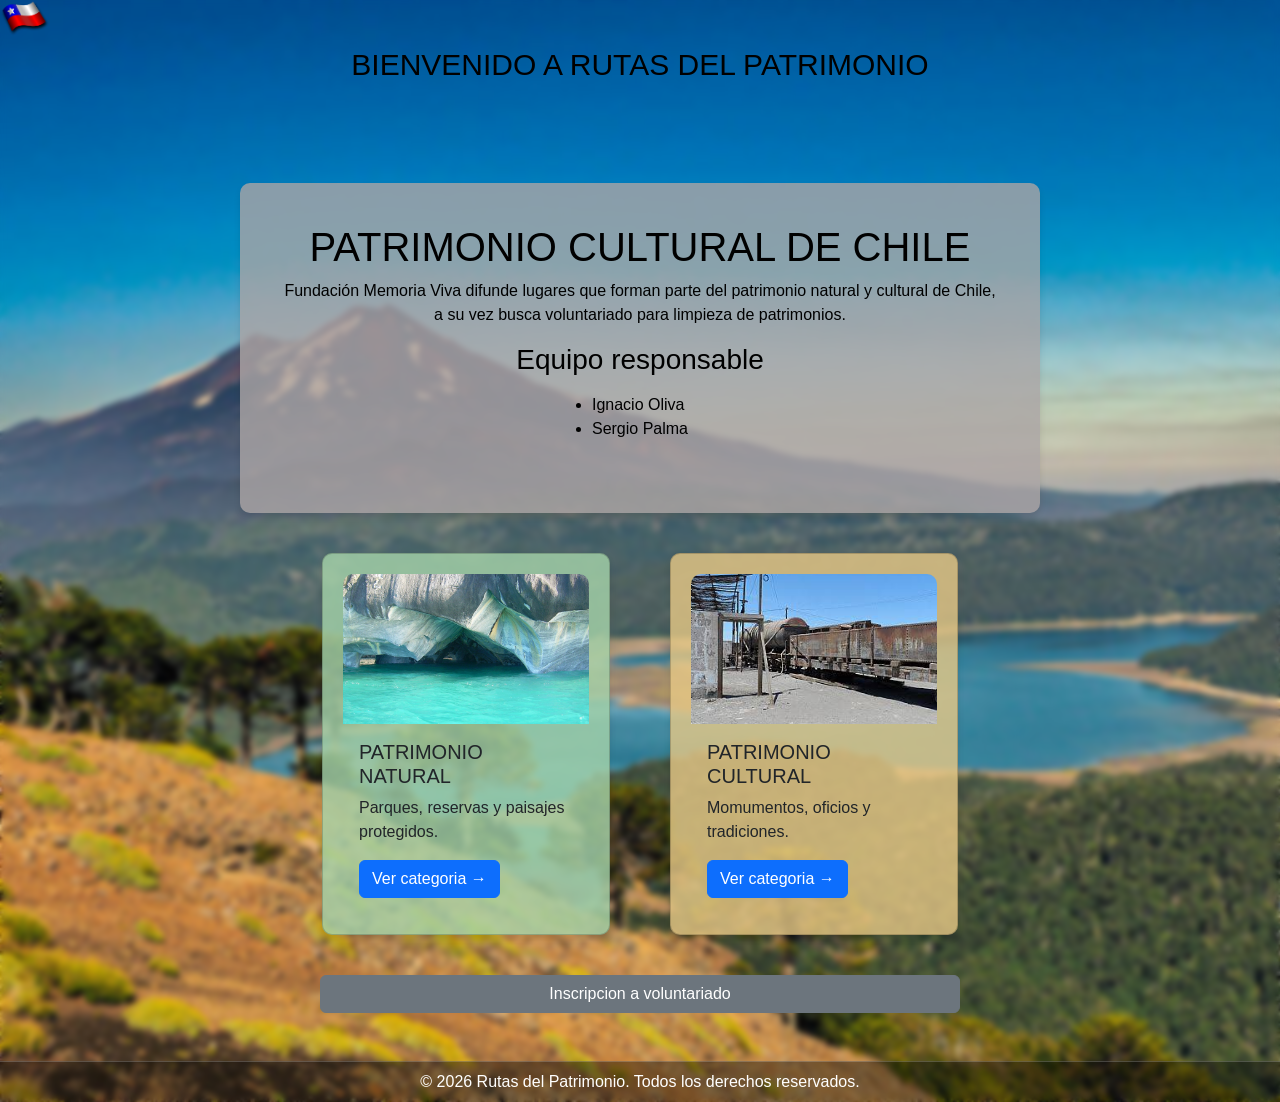
<file: index.html>
<!DOCTYPE html>
<html lang="es">
<head>
    <meta charset="UTF-8">
    <meta name="viewport" content="width=device-width, initial-scale=1.0">
    <!-- icono de la pestaña olaaa a a  no he dormido anda son las 4:07 asjdfjas: --> 
    <link rel="icon" href="img/icono.png" type="image/x-icon"/>
    <link href="https://cdn.jsdelivr.net/npm/bootstrap@5.3.8/dist/css/bootstrap.min.css" rel="stylesheet" integrity="sha384-sRIl4kxILFvY47J16cr9ZwB07vP4J8+LH7qKQnuqkuIAvNWLzeN8tE5YBujZqJLB" crossorigin="anonymous">
    <link rel="stylesheet" href="css/style.css">
    <title>Rutas del Patrimonio</title>
    <img src="img/logo.png" alt="Rapa Nui" width="50" style="border-radius: 8px;">
    <h4>BIENVENIDO A RUTAS DEL PATRIMONIO</h4>
</head>
<body>
<header style="text-align: center;">
    <div class="caja">
        <h1>PATRIMONIO CULTURAL DE CHILE</h1>
        <p>Fundación Memoria Viva difunde lugares que forman parte del patrimonio natural y cultural de Chile, a su vez busca voluntariado para limpieza de patrimonios.</p>
        <h3>Equipo responsable</h3>
        <p>
            <ul>
                <li>Ignacio Oliva</li>
                <li>Sergio Palma</li>
            </ul></p>
    </div>
    </header>
<nav>
    <div class="card-contenedor">
<div class="card naturaleza" style="width: 18rem;">
  <img src="img/cavernascapillas.jpg" class="card-img-top" alt="Patrimonio Natural">
  <div class="card-body">
    <h5 class="card-title">PATRIMONIO NATURAL</h5>
    <p class="card-text">Parques, reservas y paisajes protegidos.</p>
    <a href="html/patrimonio-natural.html" class="btn btn-primary">Ver categoria →</a>
  </div>
</div>

<div class="card cultural" style="width: 18rem;">
  <img src="img/cultural.jpg" class="card-img-top" alt="Patrimonio Cultural">
  <div class="card-body">
    <h5 class="card-title">PATRIMONIO CULTURAL</h5>
    <p class="card-text">Momumentos, oficios y tradiciones.</p>
    <a href="html/patrimonio-cultural.html" class="btn btn-primary">Ver categoria →</a>
  </div>
</div>
</div>
<div class="d-grid gap-2 col-6 mx-auto">
    <a href="html/formulario.html" class="btn btn-secondary">Inscripcion a voluntariado</a>
  </div>
</div>
</nav>
<footer class="text-center py-2 mt-5" style="background-color: rgba(0, 0, 0, 0.4); color: white; border-top: 1px solid rgba(255, 255, 255, 0.2);">
    <p class="mb-0">&copy; 2026 Rutas del Patrimonio. Todos los derechos reservados.</p>
</footer> 
</body>
<script src="https://cdn.jsdelivr.net/npm/bootstrap@5.3.8/dist/js/bootstrap.bundle.min.js" integrity="sha384-FKyoEForCGlyvwx9Hj09JcYn3nv7wiPVlz7YYwJrWVcXK/BmnVDxM+D2scQbITxI" crossorigin="anonymous"></script>
</html>
</file>
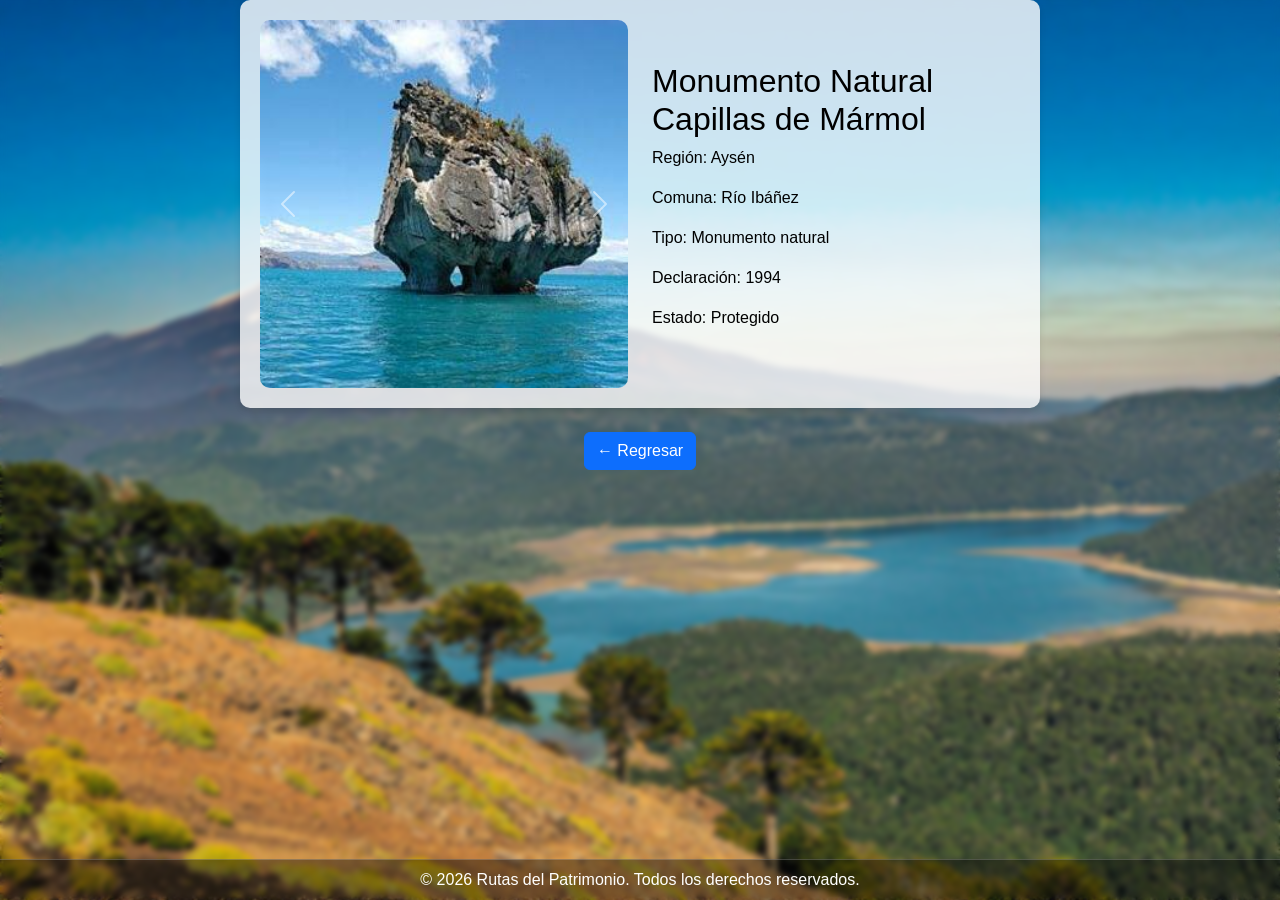
<file: html/capillas-description.html>
<!DOCTYPE html>
<html lang="en">
<head>
    <meta charset="UTF-8">
    <meta name="viewport" content="width=device-width, initial-scale=1.0">
    <title>Monumento Natural Capillas de Mármol</title>
    <link rel="icon" href="../img/icono.png" type="image/x-icon"/>
   <link href="https://cdn.jsdelivr.net/npm/bootstrap@5.3.8/dist/css/bootstrap.min.css" rel="stylesheet" integrity="sha384-sRIl4kxILFvY47J16cr9ZwB07vP4J8+LH7qKQnuqkuIAvNWLzeN8tE5YBujZqJLB" crossorigin="anonymous">
    <link rel="stylesheet" href="../css/style.css">
</head>
<body>
    <div class="caja-descripcion" style="padding: 20px;">
        <div class="row align-items-center">
        <div class="col-md-6">
        <div id="carouselExample" class="carousel slide">
  <div class="carousel-inner">
    <div class="carousel-item active">
      <img src="../img/capilla1.jpg" class="d-block w-20" alt="...">
    </div>
    <div class="carousel-item">
      <img src="../img/capilla2.jpg" class="d-block w-20" alt="...">
    </div>
    <div class="carousel-item">
      <img src="../img/capilla3.jpg" class="d-block w-20" alt="...">
    </div>
  </div>
  <button class="carousel-control-prev" type="button" data-bs-target="#carouselExample" data-bs-slide="prev">
    <span class="carousel-control-prev-icon" aria-hidden="true"></span>
    <span class="visually-hidden">Previous</span>
  </button>
  <button class="carousel-control-next" type="button" data-bs-target="#carouselExample" data-bs-slide="next">
    <span class="carousel-control-next-icon" aria-hidden="true"></span>
    <span class="visually-hidden">Next</span>
  </button>
</div>
        </div>
<div class="col-md-6 text-start">
    <h2>Monumento Natural Capillas de Mármol</h2>
    <p>Región: Aysén</p>
    <p>Comuna: Río Ibáñez</p>
    <p>Tipo: Monumento natural</p>
    <p>Declaración: 1994</p>
    <p>Estado: Protegido</p>
    </div>
        </div>
         </div>
 <nav>
    <div class="text-center mt-4">
        <a href="../html/patrimonio-natural.html" class="btn btn-primary">← Regresar</a>
    </div>
</nav>   
<footer style="position: absolute; bottom: 0; left: 0; width: 100%; background-color: rgba(0, 0, 0, 0.4); color: white; border-top: 1px solid rgba(255, 255, 255, 0.2);" class="text-center py-2">
    <p class="mb-0">&copy; 2026 Rutas del Patrimonio. Todos los derechos reservados.</p>
</footer>  
</body>
<script src="https://cdn.jsdelivr.net/npm/bootstrap@5.3.8/dist/js/bootstrap.bundle.min.js" integrity="sha384-FKyoEForCGlyvwx9Hj09JcYn3nv7wiPVlz7YYwJrWVcXK/BmnVDxM+D2scQbITxI" crossorigin="anonymous"></script>
</html>
</file>
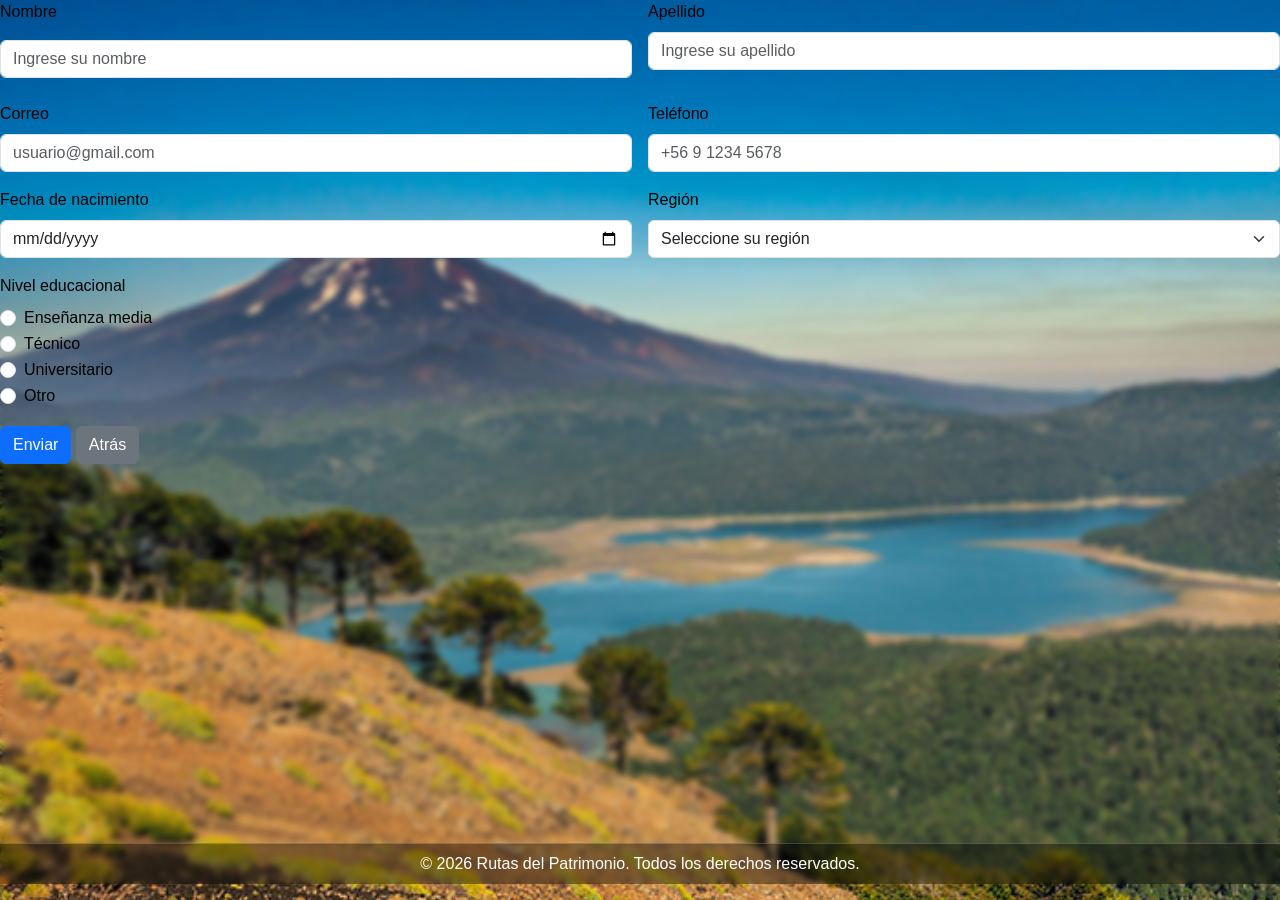
<file: html/formulario.html>
<!DOCTYPE html>
<html lang="es">
<head>
    <meta charset="UTF-8">
    <title>formulario</title>
    <link rel="icon" href="../img/icono.png" type="image/x-icon"/>
    <link href="https://cdn.jsdelivr.net/npm/bootstrap@5.3.8/dist/css/bootstrap.min.css" rel="stylesheet" integrity="sha384-sRIl4kxILFvY47J16cr9ZwB07vP4J8+LH7qKQnuqkuIAvNWLzeN8tE5YBujZqJLB" crossorigin="anonymous">
    <link rel="stylesheet" href="../css/style.css">
    <script src="https://code.jquery.com/jquery-3.7.1.min.js"></script>
    <script src="../js/validacion.js"></script>
</head>
<body>
<form id="formulario" class="row g-3">
    <div class="d-grid gap-2 col-6 mx-auto">
        <label for="nombre" class="form-label">Nombre</label>
        <input type="text" class="form-control" id="nombre" placeholder="Ingrese su nombre">
        <div id="nombreError" class="text-danger small"></div>
    </div>
    <div class="col-md-6">
        <label for="apellido" class="form-label">Apellido</label>
        <input type="text" class="form-control" id="apellido" placeholder="Ingrese su apellido">
        <div id="apellidoError" class="text-danger small"></div>
    </div>
    <div class="col-md-6">
        <label for="mail" class="form-label">Correo</label>
        <input type="text" class="form-control" id="mail" placeholder="usuario@gmail.com">
        <div id="emailError" class="text-danger small"></div>
    </div>
    <div class="col-md-6">
        <label for="telefono" class="form-label">Teléfono</label>
        <input type="text" class="form-control" id="telefono" placeholder="+56 9 1234 5678">
        <div id="telefonoError" class="text-danger small"></div>
    </div>
    <div id="fechaNacimiento" class="col-md-6">
        <label for="fechaNacimiento" class="form-label">Fecha de nacimiento</label>
        <input type="date" class="form-control" id="fechaNacimiento">
        <div id="fechaError" class="text-danger small"></div>
    </div>
    <div id="region" class="col-md-6">
        <label for="autoSizingSelect" class="form-label">Región</label>
        <select class="form-select" id="autoSizingSelect">
            <option selected>Seleccione su región</option>
            <option value="1">Región de Arica y Parinacota</option>
            <option value="2">Región de Tarapacá</option>
            <option value="3">Región de Antofagasta</option>
            <option value="4">Región de Atacama</option>
            <option value="5">Región de Coquimbo</option>
            <option value="6">Región de Valparaíso</option>
            <option value="7">Región Metropolitana</option>
            <option value="8">Región del Libertador General Bernardo O’Higgins</option>
            <option value="9">Región del Maule</option>
            <option value="10">Región del Biobío</option>
            <option value="11">Región de La Araucanía</option>
            <option value="12">Región de Los Ríos</option>
            <option value="13">Región de Los Lagos</option>
            <option value="14">Región de Aysén del General Carlos Ibáñez del Campo</option>
            <option value="15">Región de Magallanes y de la Antártica Chilena</option>
        </select>
        <div id="regionError" class="text-danger small"></div>
    </div>
    <div id="eduacion" class="col-md-6">
        <label class="form-label">Nivel educacional</label>
        <div class="form-check">
            <input class="form-check-input" type="radio" name="Tecnico" id="nivelMedia">
            <label class="form-check-label" for="nivelMedia">Enseñanza media</label>
        </div>
        <div class="form-check">
            <input class="form-check-input" type="radio" name="Tecnico" id="nivelTecnico">
            <label class="form-check-label" for="nivelTecnico">Técnico</label>
        </div>
        <div class="form-check">
            <input class="form-check-input" type="radio" name="Tecnico" id="nivelUniversitario">
            <label class="form-check-label" for="nivelUniversitario">Universitario</label>
        </div>
        <div class="form-check">
            <input class="form-check-input" type="radio" name="Tecnico" id="nivelOtro">
            <label class="form-check-label" for="nivelOtro">Otro</label>
        </div>
        <div id="educacionError" class="text-danger small"></div>
    </div>

    <div class="col-12">
        <button type="submit" class="btn btn-primary">Enviar</button>
        <a href="../index.html" class="btn btn-secondary">Atrás</a>
    </div>
</form>
<footer style="position: absolute; bottom: 0; left: 0; width: 100%; background-color: rgba(0, 0, 0, 0.4); color: white; border-top: 1px solid rgba(255, 255, 255, 0.2);" class="text-center py-2">
    <p class="mb-0">&copy; 2026 Rutas del Patrimonio. Todos los derechos reservados.</p>
</footer>
</body>
</html>
</file>
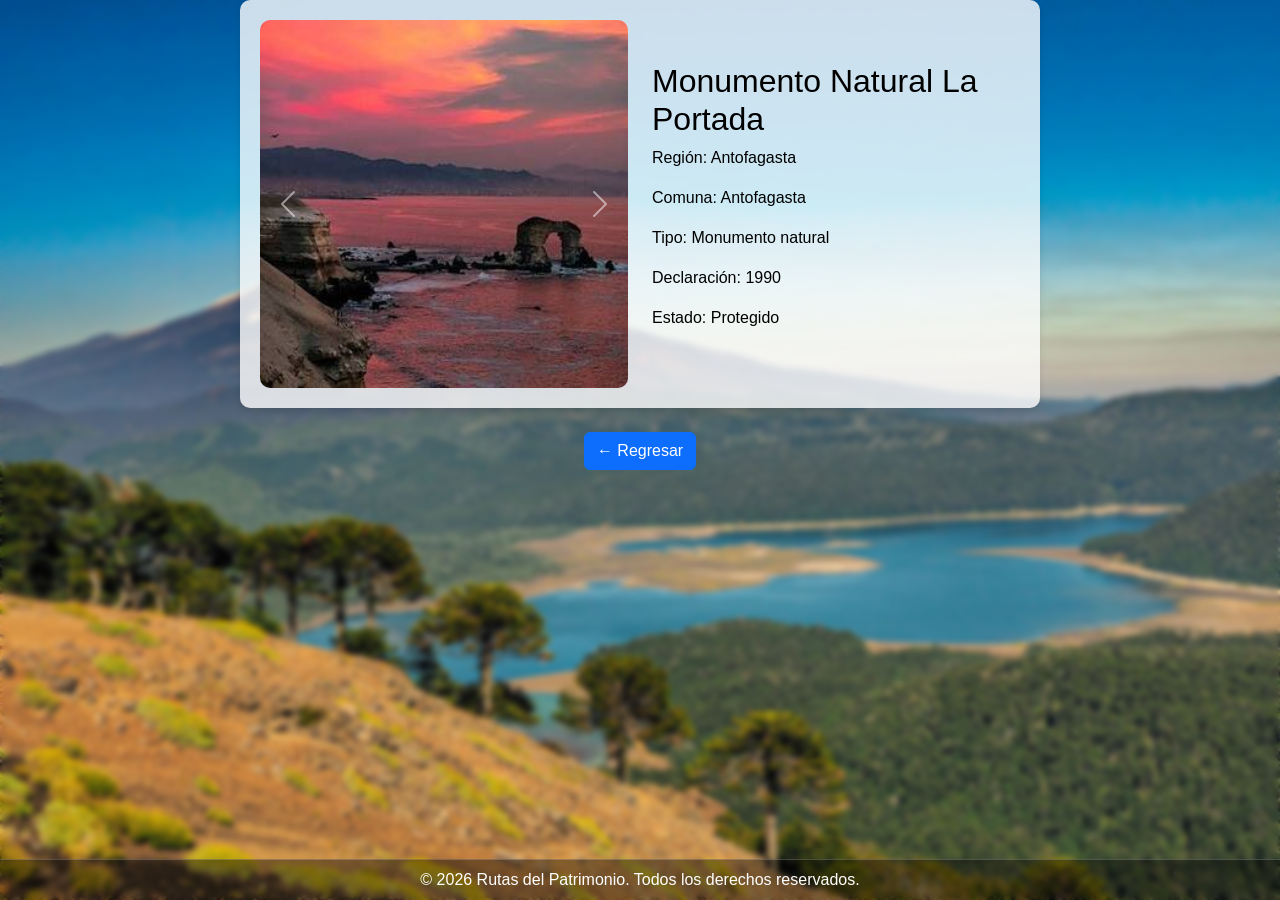
<file: html/laportada-description.html>
<!DOCTYPE html>
<html lang="en">
<head>
    <meta charset="UTF-8">
    <meta name="viewport" content="width=device-width, initial-scale=1.0">
    <title>Monumento Natural La Portada</title>
    <link rel="icon" href="../img/icono.png" type="image/x-icon"/>
   <link href="https://cdn.jsdelivr.net/npm/bootstrap@5.3.8/dist/css/bootstrap.min.css" rel="stylesheet" integrity="sha384-sRIl4kxILFvY47J16cr9ZwB07vP4J8+LH7qKQnuqkuIAvNWLzeN8tE5YBujZqJLB" crossorigin="anonymous">
    <link rel="stylesheet" href="../css/style.css">
</head>
<body>
    <div class="caja-descripcion" style="padding: 20px;">
        <div class="row align-items-center">
        <div class="col-md-6">
        <div id="carouselExample" class="carousel slide">
  <div class="carousel-inner">
    <div class="carousel-item active">
      <img src="../img/laportada1.jpg" class="d-block w-20" alt="...">
    </div>
    <div class="carousel-item">
      <img src="../img/laportada2.jpg" class="d-block w-20" alt="...">
    </div>
    <div class="carousel-item">
      <img src="../img/laportada3.jpg" class="d-block w-20" alt="...">
    </div>
  </div>
  <button class="carousel-control-prev" type="button" data-bs-target="#carouselExample" data-bs-slide="prev">
    <span class="carousel-control-prev-icon" aria-hidden="true"></span>
    <span class="visually-hidden">Previous</span>
  </button>
  <button class="carousel-control-next" type="button" data-bs-target="#carouselExample" data-bs-slide="next">
    <span class="carousel-control-next-icon" aria-hidden="true"></span>
    <span class="visually-hidden">Next</span>
  </button>
</div>
        </div>
<div class="col-md-6 text-start">
    <h2>Monumento Natural La Portada</h2>
    <p>Región: Antofagasta</p>
    <p>Comuna: Antofagasta</p>
    <p>Tipo: Monumento natural</p>
    <p>Declaración: 1990</p>
    <p>Estado: Protegido</p>
    </div>
        </div>
         </div>
 <nav>
    <div class="text-center mt-4">
        <a href="../html/patrimonio-natural.html" class="btn btn-primary">← Regresar</a>
    </div>
</nav>   
<footer style="position: absolute; bottom: 0; left: 0; width: 100%; background-color: rgba(0, 0, 0, 0.4); color: white; border-top: 1px solid rgba(255, 255, 255, 0.2);" class="text-center py-2">
    <p class="mb-0">&copy; 2026 Rutas del Patrimonio. Todos los derechos reservados.</p>
</footer>
</body>
<script src="https://cdn.jsdelivr.net/npm/bootstrap@5.3.8/dist/js/bootstrap.bundle.min.js" integrity="sha384-FKyoEForCGlyvwx9Hj09JcYn3nv7wiPVlz7YYwJrWVcXK/BmnVDxM+D2scQbITxI" crossorigin="anonymous"></script>
</html>
</file>
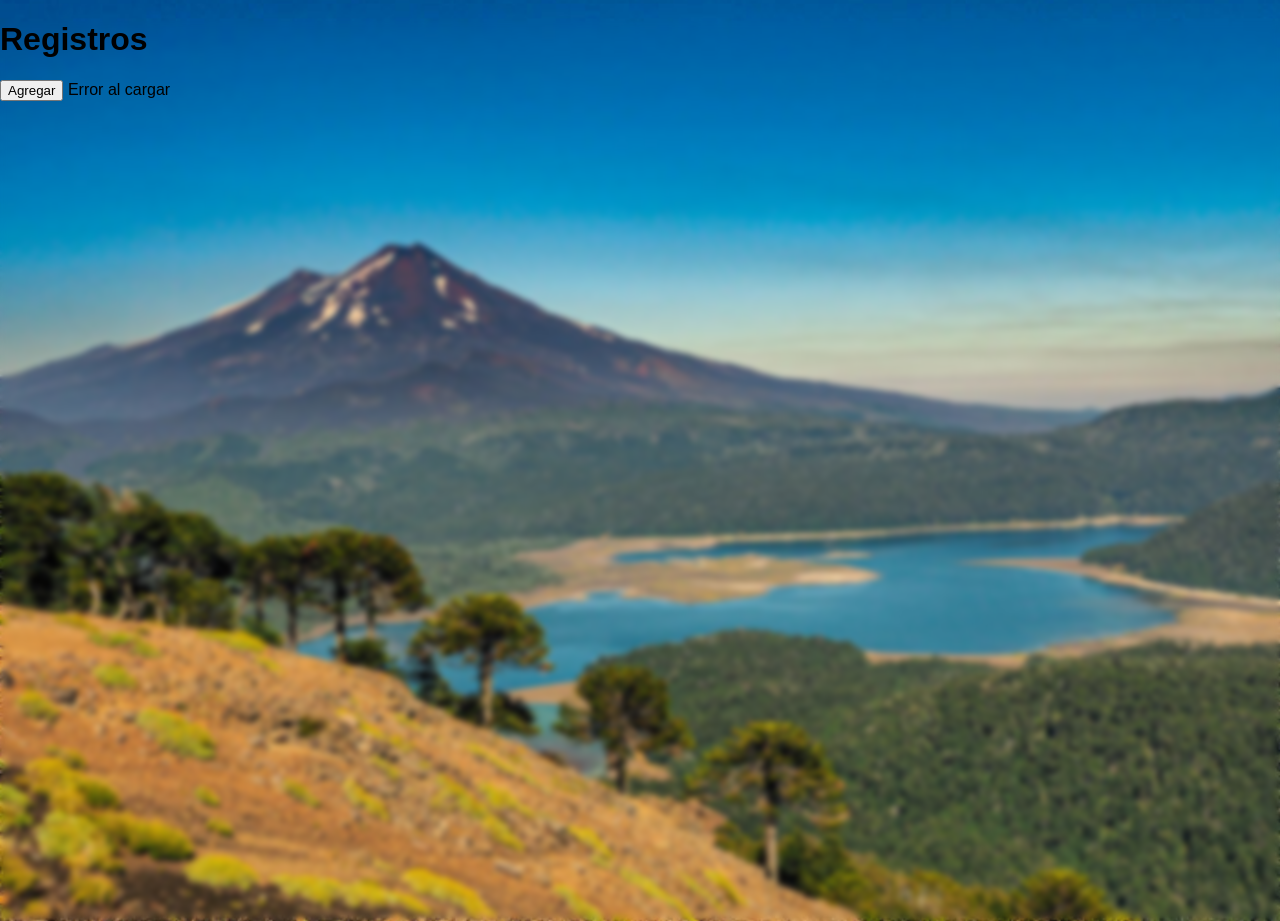
<file: html/localstorage.html>
<!DOCTYPE html>
<html lang="es">
  <head>
    <meta charset="UTF-8" />
    <title>Registros</title>
    <link rel="stylesheet" href="../css/style.css" />
  </head>
  <body>
    <h1>Registros</h1>

    <button onclick="agregar()">Agregar</button>
    <span id="estado"></span>

    <table id="tabla"></table>

    <script>
      const API_URL = "https://script.google.com/macros/s/AKfycbzCKLOq-TdW1zIm3YwGZujAqOgNTOZq9hrI3RpN6oprDM-luEEEE4bY6XYnzudQTWlq/exec";
      const TOKEN = "sergio";

      let encabezados = [];
      let filas = [];

      function cargar() {
        document.getElementById("estado").textContent = "Cargando...";

        fetch(API_URL + "?token=" + TOKEN)
          .then((res) => res.json())
          .then((datos) => {
            encabezados = datos.headers;
            filas = datos.rows;
            dibujarTabla();
            document.getElementById("estado").textContent = "";
          })
          .catch(() => {
            document.getElementById("estado").textContent = "Error al cargar";
          });
      }

      // 2. Dibujar la tabla
      function dibujarTabla() {
        let html = "<tr>";
        for (let i = 0; i < encabezados.length; i++) {
          html += "<th>" + encabezados[i] + "</th>";
        }
        html += "<th>Acciones</th></tr>";

        for (let i = 0; i < filas.length; i++) {
          html += "<tr>";
          for (let j = 0; j < filas[i].values.length; j++) {
            html += "<td>" + filas[i].values[j] + "</td>";
          }
          html +=
            "<td>" +
            "<button onclick='editar(" + i + ")'>Editar</button> " +
            "<button onclick='eliminar(" + filas[i].row + ")'>Eliminar</button>" +
            "</td></tr>";
        }

        document.getElementById("tabla").innerHTML = html;
      }

      // 3. Enviar datos al Apps Script
      function enviar(datos) {
        datos.token = TOKEN;
        return fetch(API_URL, {
          method: "POST",
          body: JSON.stringify(datos),
        }).then((res) => res.json());
      }

      // 4. Agregar
      function agregar() {
        const valores = [];
        for (let i = 0; i < encabezados.length; i++) {
          const dato = prompt("Ingresa " + encabezados[i] + ":");
          if (dato === null) return;
          valores.push(dato);
        }
        enviar({ action: "create", values: valores }).then(cargar);
      }

      // 5. Editar
      function editar(posicion) {
        const fila = filas[posicion];
        const valores = [];
        for (let i = 0; i < encabezados.length; i++) {
          const dato = prompt("Editar " + encabezados[i] + ":", fila.values[i]);
          if (dato === null) return;
          valores.push(dato);
        }
        enviar({ action: "update", row: fila.row, values: valores }).then(cargar);
      }

      // 6. Eliminar
      function eliminar(numeroFila) {
        if (confirm("¿Seguro que quieres eliminar esta fila?")) {
          enviar({ action: "delete", row: numeroFila }).then(cargar);
        }
      }

      cargar();
    </script>
  </body>
</html>
</file>
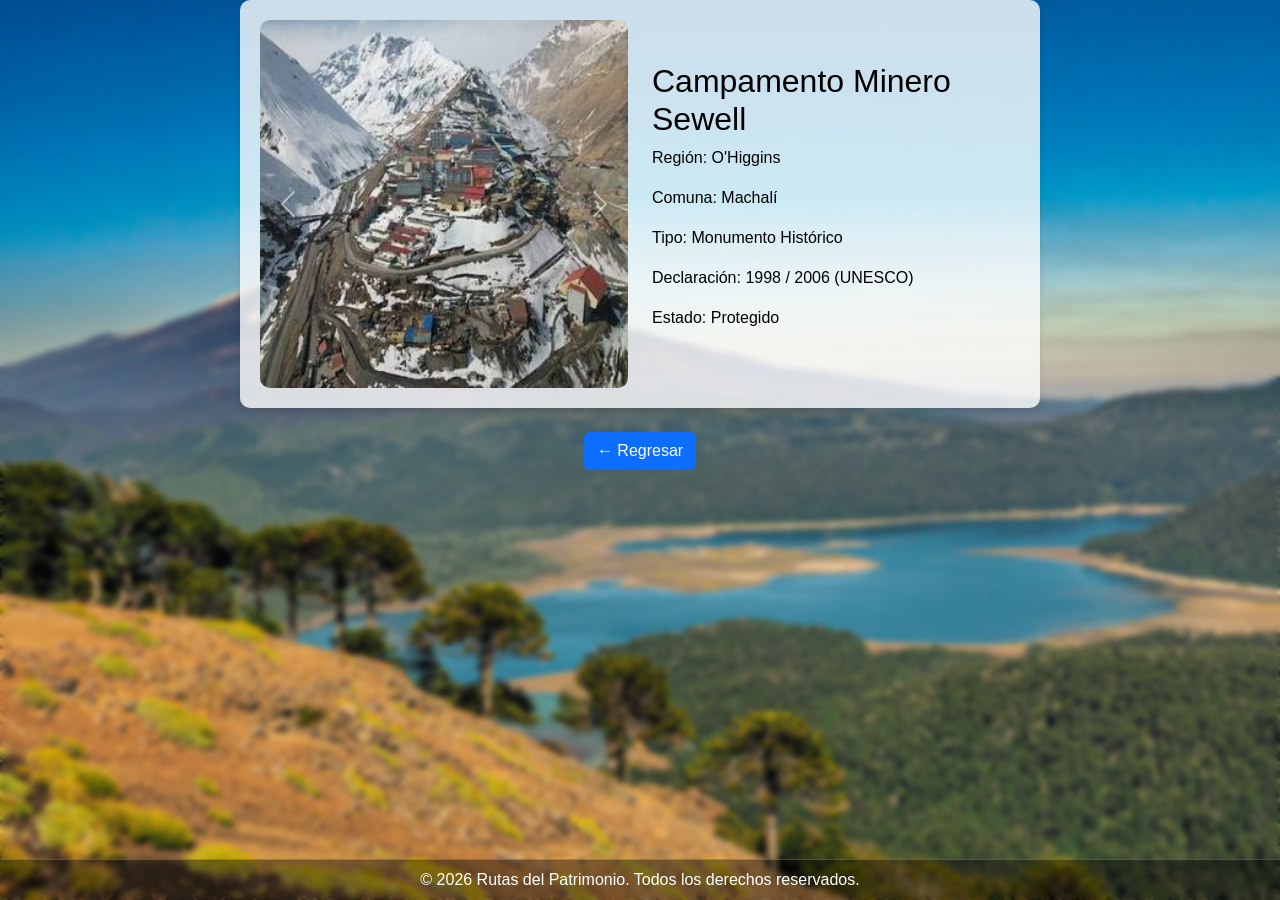
<file: html/minera-description.html>
<!DOCTYPE html>
<html lang="en">
<head>
    <meta charset="UTF-8">
    <meta name="viewport" content="width=device-width, initial-scale=1.0">
    <title>Campamento Minero Sewell</title>
   <link rel="icon" href="../img/icono.png" type="image/x-icon"/>
   <link href="https://cdn.jsdelivr.net/npm/bootstrap@5.3.8/dist/css/bootstrap.min.css" rel="stylesheet" integrity="sha384-sRIl4kxILFvY47J16cr9ZwB07vP4J8+LH7qKQnuqkuIAvNWLzeN8tE5YBujZqJLB" crossorigin="anonymous">
    <link rel="stylesheet" href="../css/style.css">
</head>
<body>
    <div class="caja-descripcion" style="padding: 20px;">
        <div class="row align-items-center">
        <div class="col-md-6">
        <div id="carouselExample" class="carousel slide">
  <div class="carousel-inner">
    <div class="carousel-item active">
      <img src="../img/mineria1.jpg" class="d-block w-20" alt="...">
    </div>
    <div class="carousel-item">
      <img src="../img/mineria2.jpg" class="d-block w-20" alt="...">
    </div>
    <div class="carousel-item">
      <img src="../img/mineria3.jpg" class="d-block w-20" alt="...">
    </div>
  </div>
  <button class="carousel-control-prev" type="button" data-bs-target="#carouselExample" data-bs-slide="prev">
    <span class="carousel-control-prev-icon" aria-hidden="true"></span>
    <span class="visually-hidden">Previous</span>
  </button>
  <button class="carousel-control-next" type="button" data-bs-target="#carouselExample" data-bs-slide="next">
    <span class="carousel-control-next-icon" aria-hidden="true"></span>
    <span class="visually-hidden">Next</span>
  </button>
</div>
        </div>
<div class="col-md-6 text-start">
    <h2>Campamento Minero Sewell</h2>
    <p>Región: O'Higgins</p>
    <p>Comuna: Machalí</p>
    <p>Tipo: Monumento Histórico</p>
    <p>Declaración: 1998 / 2006 (UNESCO)</p>
    <p>Estado: Protegido</p>
    </div>
        </div>
         </div>
 <nav>
    <div class="text-center mt-4">
        <a href="../html/patrimonio-cultural.html" class="btn btn-primary">← Regresar</a>
    </div>
</nav>   
<footer style="position: absolute; bottom: 0; left: 0; width: 100%; background-color: rgba(0, 0, 0, 0.4); color: white; border-top: 1px solid rgba(255, 255, 255, 0.2);" class="text-center py-2">
    <p class="mb-0">&copy; 2026 Rutas del Patrimonio. Todos los derechos reservados.</p>
</footer>
</body>
<script src="https://cdn.jsdelivr.net/npm/bootstrap@5.3.8/dist/js/bootstrap.bundle.min.js" integrity="sha384-FKyoEForCGlyvwx9Hj09JcYn3nv7wiPVlz7YYwJrWVcXK/BmnVDxM+D2scQbITxI" crossorigin="anonymous"></script>
</html>
</file>
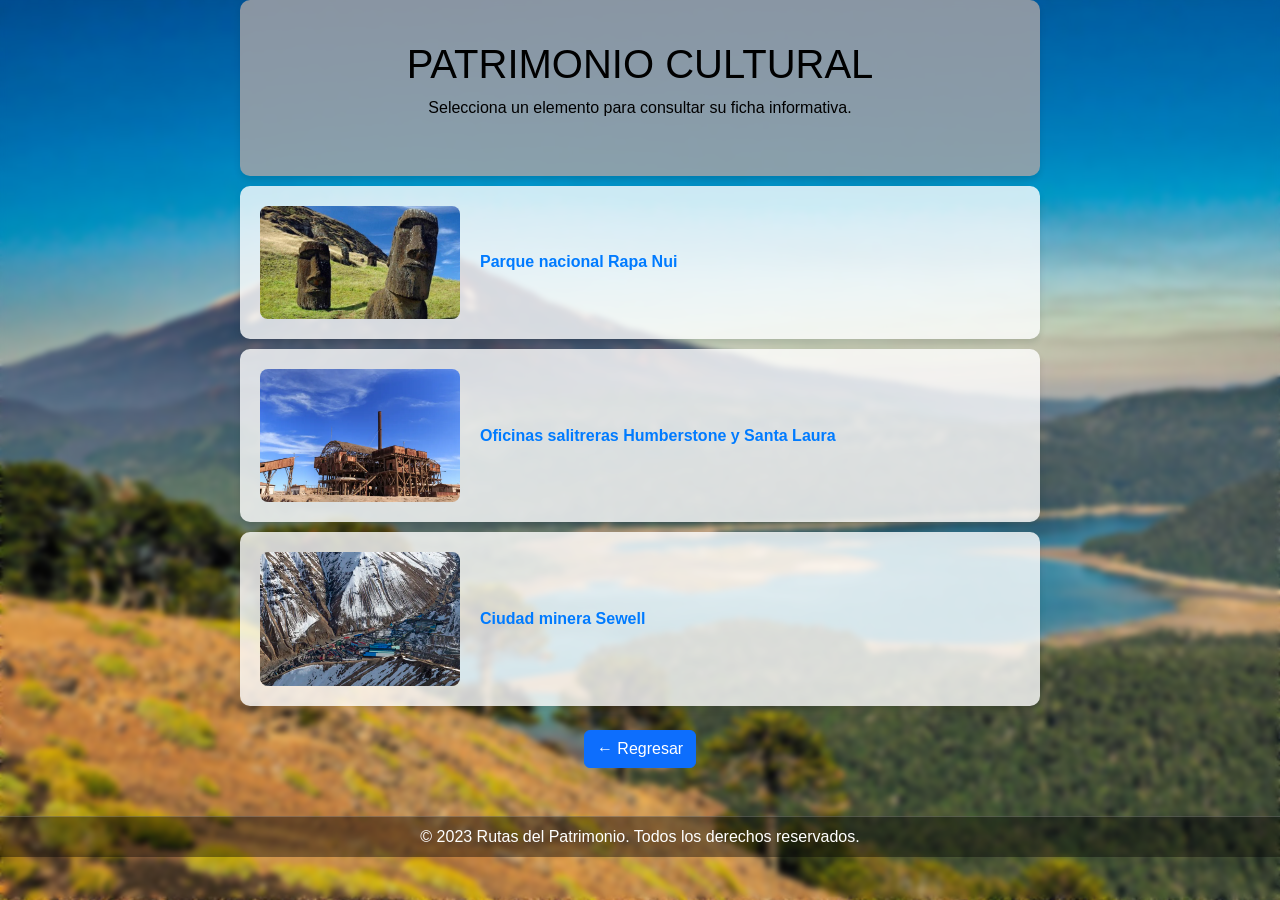
<file: html/patrimonio-cultural.html>
<!DOCTYPE html>
<html lang="en">
<head>
    <meta charset="UTF-8">
    <meta name="viewport" content="width=device-width, initial-scale=1.0">
    <title>Patrimonio Cultural</title>
    <link rel="icon" href="../img/icono.png" type="image/x-icon"/>
    <link rel="stylesheet" href="https://cdn.jsdelivr.net/npm/bootstrap@5.3.0/dist/css/bootstrap.min.css">
    <link rel="stylesheet" href="../css/style.css">
</head>
<body>

    <header style="text-align: center;">
        <div class="caja">
            <h1>PATRIMONIO CULTURAL</h1>
            <p>Selecciona un elemento para consultar su ficha informativa.</p>
        </div>
    </header>

    <nav>
        <div class="rapanui" style="display: flex; align-items: center; gap: 20px; padding: 20px;">

            <img src="../img/rapanui2.jpg" alt="Rapa Nui" width="200" style="border-radius: 8px;">
            
            <a href="Rapanui-description.html" style="font-weight: bold; color: #007BFF; text-decoration: none;">
                Parque nacional Rapa Nui
            </a>
            
        </div>
    </nav>
<nav>
    <div class="salitrera" style="display: flex; align-items: center; gap: 20px; padding: 20px;">

            <img src="../img/oficinas salitreras.webp" alt="Rapa Nui" width="200" style="border-radius: 8px;">
            
            <a href="salitrera-description.html"  style="font-weight: bold; color: #007BFF; text-decoration: none;">
                Oficinas salitreras Humberstone y Santa Laura
            </a>
            
        </div>

</nav>
<nav>
    <div class="minera" style="display: flex; align-items: center; gap: 20px; padding: 20px;">

            <img src="../img/cuidadminera.webp" alt="Rapa Nui" width="200" style="border-radius: 8px;">
            
            <a href="minera-description.html"  style="font-weight: bold; color: #007BFF; text-decoration: none;">
                Ciudad minera Sewell
            </a>
            
        </div>

</nav>
<nav>
    <div class="text-center mt-4">
        <a href="../index.html" class="btn btn-primary">← Regresar</a>
    </div>  
</nav>
<footer class="text-center py-2 mt-5" style="background-color: rgba(0, 0, 0, 0.4); color: white; border-top: 1px solid rgba(255, 255, 255, 0.2);">
    <p class="mb-0">&copy; 2023 Rutas del Patrimonio. Todos los derechos reservados.</p>
</footer> 
</body>
<script src="https://cdn.jsdelivr.net/npm/bootstrap@5.3.0/dist/js/bootstrap.bundle.min.js"></script>
</html>
</file>
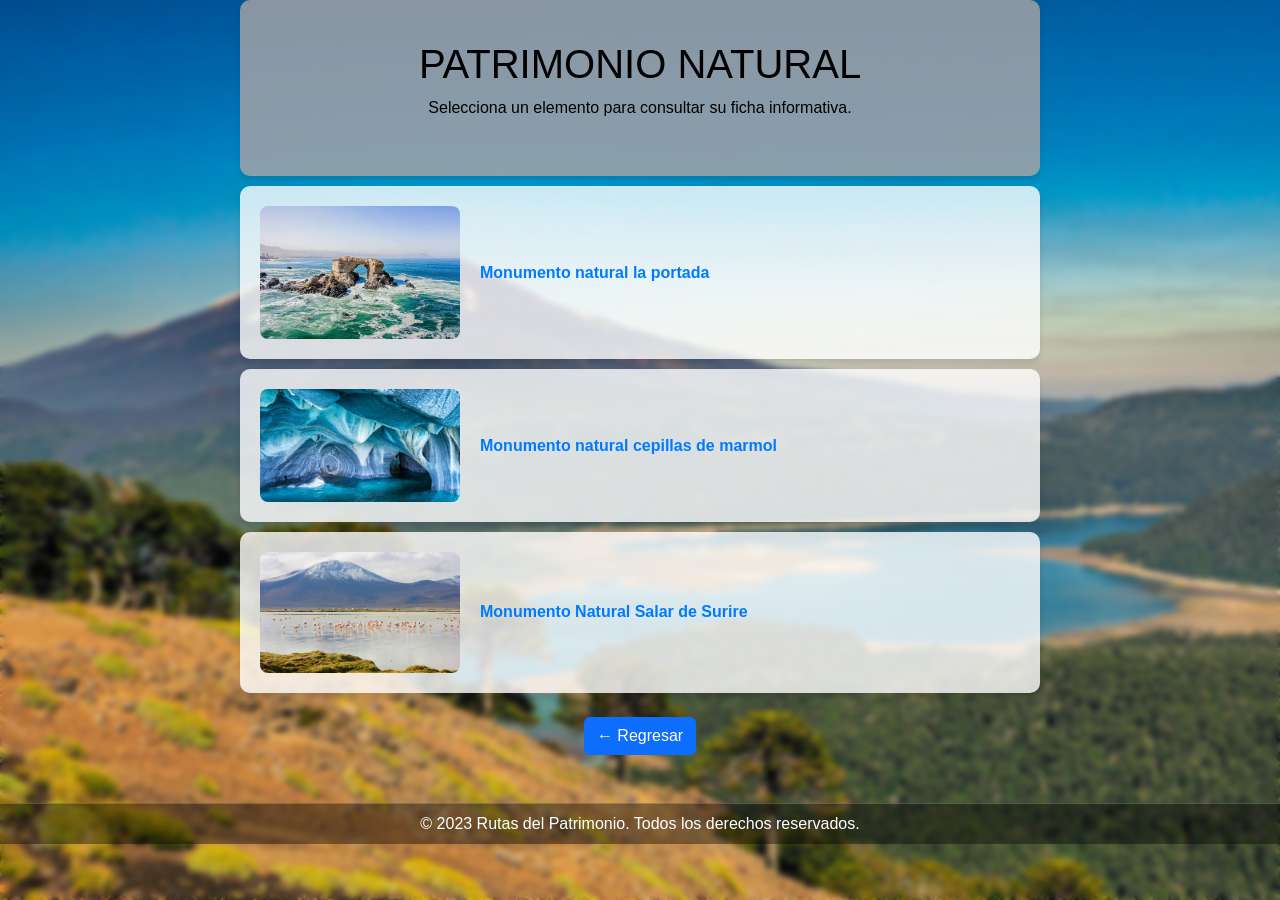
<file: html/patrimonio-natural.html>
<!DOCTYPE html>
<html lang="en">
<head>
    <meta charset="UTF-8">
    <meta name="viewport" content="width=device-width, initial-scale=1.0">
    <title>Patrimonio Natural</title>
    <link rel="icon" href="../img/icono.png" type="image/x-icon"/>
    <link href="https://cdn.jsdelivr.net/npm/bootstrap@5.3.8/dist/css/bootstrap.min.css" rel="stylesheet" integrity="sha384-sRIl4kxILFvY47J16cr9ZwB07vP4J8+LH7qKQnuqkuIAvNWLzeN8tE5YBujZqJLB" crossorigin="anonymous">
    <link rel="stylesheet" href="../css/style.css">
</head>
    <header style="text-align: center;">
        <div class="caja">
            <h1>PATRIMONIO NATURAL</h1>
            <p>Selecciona un elemento para consultar su ficha informativa.</p>
        </div>
    </header>
<body>
    <nav>
        <div class="lapsada" style="display: flex; align-items: center; gap: 20px; padding: 20px;">

            <img src="../img/lapsada.jpg" alt="Rapa Nui" width="200" style="border-radius: 8px;">
            
            <a href="laportada-description.html" style="font-weight: bold; color: #007BFF; text-decoration: none;">
                Monumento natural la portada
            </a>
            
        </div>
    </nav>
<nav>
    <div class="cepillas" style="display: flex; align-items: center; gap: 20px; padding: 20px;">

            <img src="../img/cepillas.png" alt="Rapa Nui" width="200" style="border-radius: 8px;">
            
            <a href="capillas-description.html"  style="font-weight: bold; color: #007BFF; text-decoration: none;">
                Monumento natural cepillas de marmol
            </a>
            
        </div>

</nav>
<nav>
    <di class="salar" style="display: flex; align-items: center; gap: 20px; padding: 20px;">

            <img src="../img/salar surire.webp" alt="Rapa Nui" width="200" style="border-radius: 8px;">
            
            <a href="salar-description.html"  style="font-weight: bold; color: #007BFF; text-decoration: none;">
                Monumento Natural Salar de Surire
            </a>
            
        </di>
    <div class="text-center mt-4">
        <a href="../index.html" class="btn btn-primary">← Regresar</a>
    </div>  
</nav>
<footer class="text-center py-2 mt-5" style="background-color: rgba(0, 0, 0, 0.4); color: white; border-top: 1px solid rgba(255, 255, 255, 0.2);">
    <p class="mb-0">&copy; 2023 Rutas del Patrimonio. Todos los derechos reservados.</p>
</footer> 
</body>
<script src="https://cdn.jsdelivr.net/npm/bootstrap@5.3.8/dist/js/bootstrap.bundle.min.js" integrity="sha384-FKyoEForCGlyvwx9Hj09JcYn3nv7wiPVlz7YYwJrWVcXK/BmnVDxM+D2scQbITxI" crossorigin="anonymous"></script>
</html>
</file>
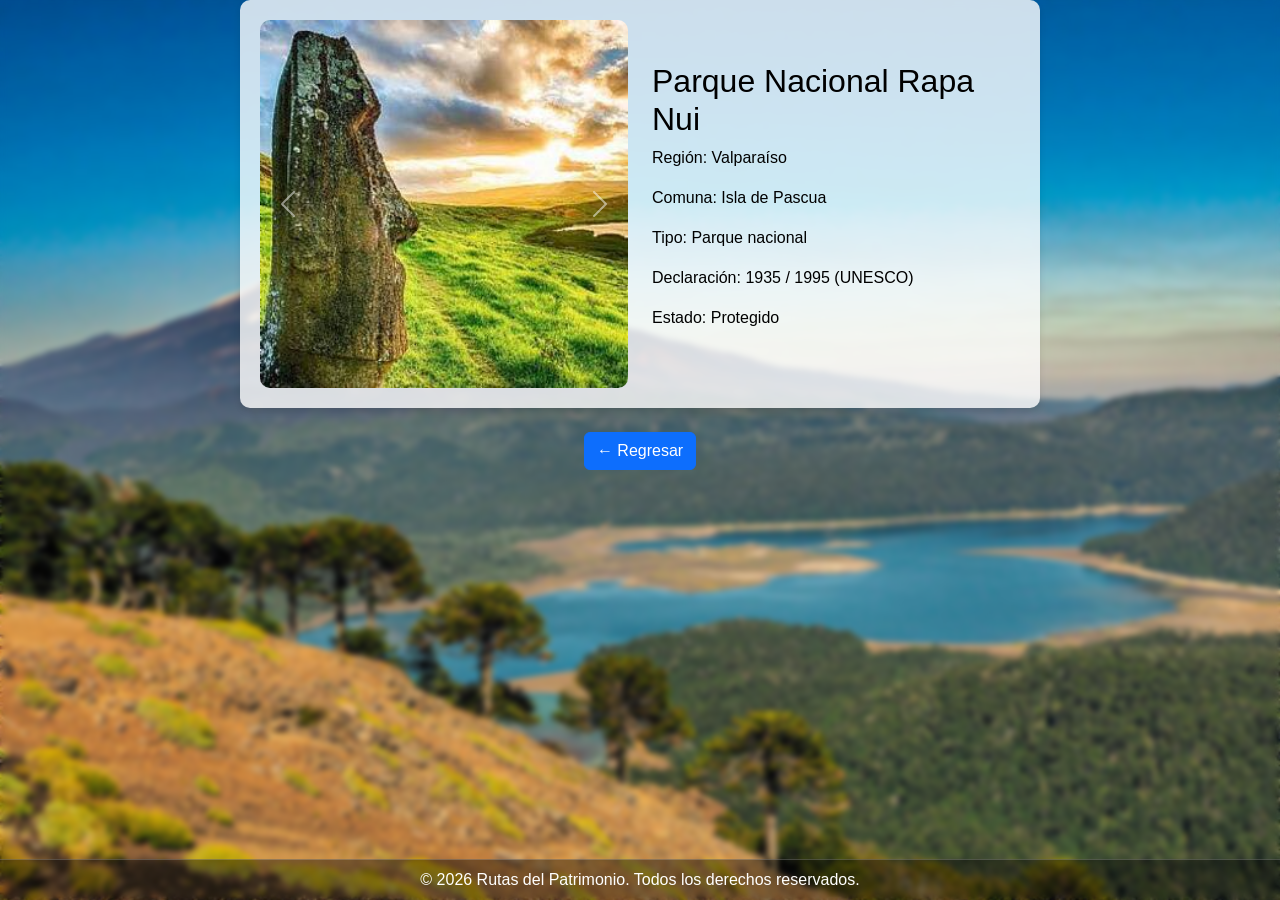
<file: html/Rapanui-description.html>
<!DOCTYPE html>
<html lang="en">
<head>
    <meta charset="UTF-8">
    <meta name="viewport" content="width=device-width, initial-scale=1.0">
    <title>Parque Nacional Rapa Nui</title>
    <link rel="icon" href="../img/icono.png" type="image/x-icon"/>
   <link href="https://cdn.jsdelivr.net/npm/bootstrap@5.3.8/dist/css/bootstrap.min.css" rel="stylesheet" integrity="sha384-sRIl4kxILFvY47J16cr9ZwB07vP4J8+LH7qKQnuqkuIAvNWLzeN8tE5YBujZqJLB" crossorigin="anonymous">
    <link rel="stylesheet" href="../css/style.css">
</head>
<body>
    <div class="caja-descripcion" style="padding: 20px;">
        <div class="row align-items-center">
        <div class="col-md-6">
        <div id="carouselExample" class="carousel slide">
  <div class="carousel-inner">
    <div class="carousel-item active">
      <img src="../img/parquerapanui.jpg" class="d-block w-20" alt="...">
    </div>
    <div class="carousel-item">
      <img src="../img/parquerapanui2.jpg" class="d-block w-20" alt="...">
    </div>
    <div class="carousel-item">
      <img src="../img/parquerapanui3.jpg" class="d-block w-20" alt="...">
    </div>
  </div>
  <button class="carousel-control-prev" type="button" data-bs-target="#carouselExample" data-bs-slide="prev">
    <span class="carousel-control-prev-icon" aria-hidden="true"></span>
    <span class="visually-hidden">Previous</span>
  </button>
  <button class="carousel-control-next" type="button" data-bs-target="#carouselExample" data-bs-slide="next">
    <span class="carousel-control-next-icon" aria-hidden="true"></span>
    <span class="visually-hidden">Next</span>
  </button>
</div>
        </div>
<div class="col-md-6 text-start">
    <h2>Parque Nacional Rapa Nui</h2>
    <p>Región: Valparaíso</p>
    <p>Comuna: Isla de Pascua</p>
    <p>Tipo: Parque nacional</p>
    <p>Declaración: 1935 / 1995 (UNESCO)</p>
    <p>Estado: Protegido</p>
    </div>
        </div>
          </div>
 <nav>
    <div class="text-center mt-4">
        <a href="../html/patrimonio-cultural.html" class="btn btn-primary">← Regresar</a>
    </div>
</nav>   
<footer style="position: absolute; bottom: 0; left: 0; width: 100%; background-color: rgba(0, 0, 0, 0.4); color: white; border-top: 1px solid rgba(255, 255, 255, 0.2);" class="text-center py-2">
    <p class="mb-0">&copy; 2026 Rutas del Patrimonio. Todos los derechos reservados.</p>
</footer>  
</body>
<script src="https://cdn.jsdelivr.net/npm/bootstrap@5.3.8/dist/js/bootstrap.bundle.min.js" integrity="sha384-FKyoEForCGlyvwx9Hj09JcYn3nv7wiPVlz7YYwJrWVcXK/BmnVDxM+D2scQbITxI" crossorigin="anonymous"></script>
</html>
</file>
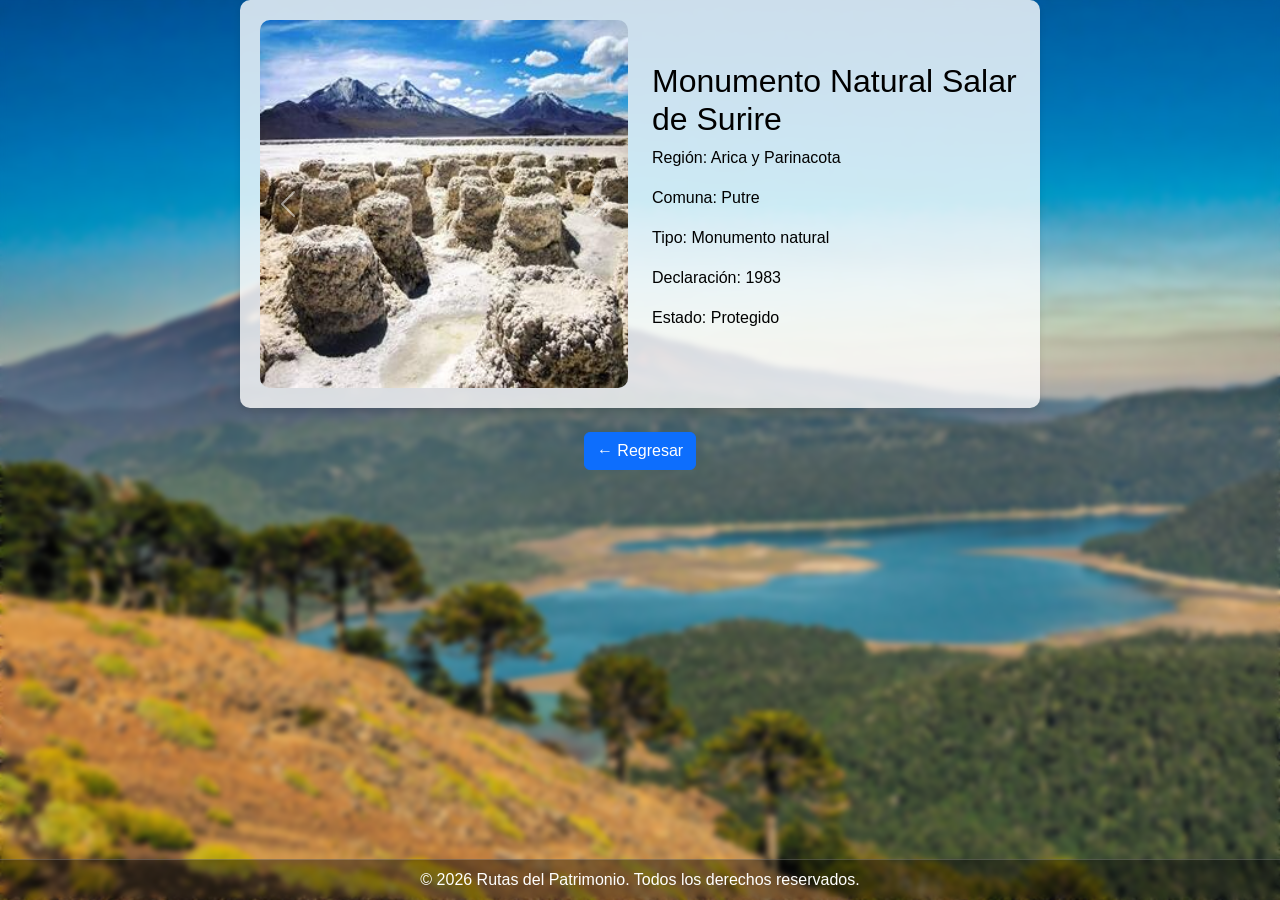
<file: html/salar-description.html>
<!DOCTYPE html>
<html lang="en">
<head>
    <meta charset="UTF-8">
    <meta name="viewport" content="width=device-width, initial-scale=1.0">
    <title>Monumento Natural Salar de Surire</title>
    <link rel="icon" href="../img/icono.png" type="image/x-icon"/>
   <link href="https://cdn.jsdelivr.net/npm/bootstrap@5.3.8/dist/css/bootstrap.min.css" rel="stylesheet" integrity="sha384-sRIl4kxILFvY47J16cr9ZwB07vP4J8+LH7qKQnuqkuIAvNWLzeN8tE5YBujZqJLB" crossorigin="anonymous">
    <link rel="stylesheet" href="../css/style.css">
</head>
<body>
    <div class="caja-descripcion" style="padding: 20px;">
        <div class="row align-items-center">
        <div class="col-md-6">
        <div id="carouselExample" class="carousel slide">
  <div class="carousel-inner">
    <div class="carousel-item active">
      <img src="../img/salar1.jpg" class="d-block w-20" alt="...">
    </div>
    <div class="carousel-item">
      <img src="../img/salar2.jpg" class="d-block w-20" alt="...">
    </div>
    <div class="carousel-item">
      <img src="../img/salar3.jpg" class="d-block w-20" alt="...">
    </div>
  </div>
  <button class="carousel-control-prev" type="button" data-bs-target="#carouselExample" data-bs-slide="prev">
    <span class="carousel-control-prev-icon" aria-hidden="true"></span>
    <span class="visually-hidden">Previous</span>
  </button>
  <button class="carousel-control-next" type="button" data-bs-target="#carouselExample" data-bs-slide="next">
    <span class="carousel-control-next-icon" aria-hidden="true"></span>
    <span class="visually-hidden">Next</span>
  </button>
</div>
        </div>
<div class="col-md-6 text-start">
    <h2>Monumento Natural Salar de Surire</h2>
    <p>Región: Arica y Parinacota</p>
    <p>Comuna: Putre</p>
    <p>Tipo: Monumento natural</p>
    <p>Declaración: 1983</p>
    <p>Estado: Protegido</p>
    </div>
        </div>
         </div>
 <nav>
    <div class="text-center mt-4">
        <a href="../html/patrimonio-natural.html" class="btn btn-primary">← Regresar</a>
    </div>
</nav>   
<footer style="position: absolute; bottom: 0; left: 0; width: 100%; background-color: rgba(0, 0, 0, 0.4); color: white; border-top: 1px solid rgba(255, 255, 255, 0.2);" class="text-center py-2">
    <p class="mb-0">&copy; 2026 Rutas del Patrimonio. Todos los derechos reservados.</p>
</footer>
</body>
<script src="https://cdn.jsdelivr.net/npm/bootstrap@5.3.8/dist/js/bootstrap.bundle.min.js" integrity="sha384-FKyoEForCGlyvwx9Hj09JcYn3nv7wiPVlz7YYwJrWVcXK/BmnVDxM+D2scQbITxI" crossorigin="anonymous"></script>
</html>
</file>
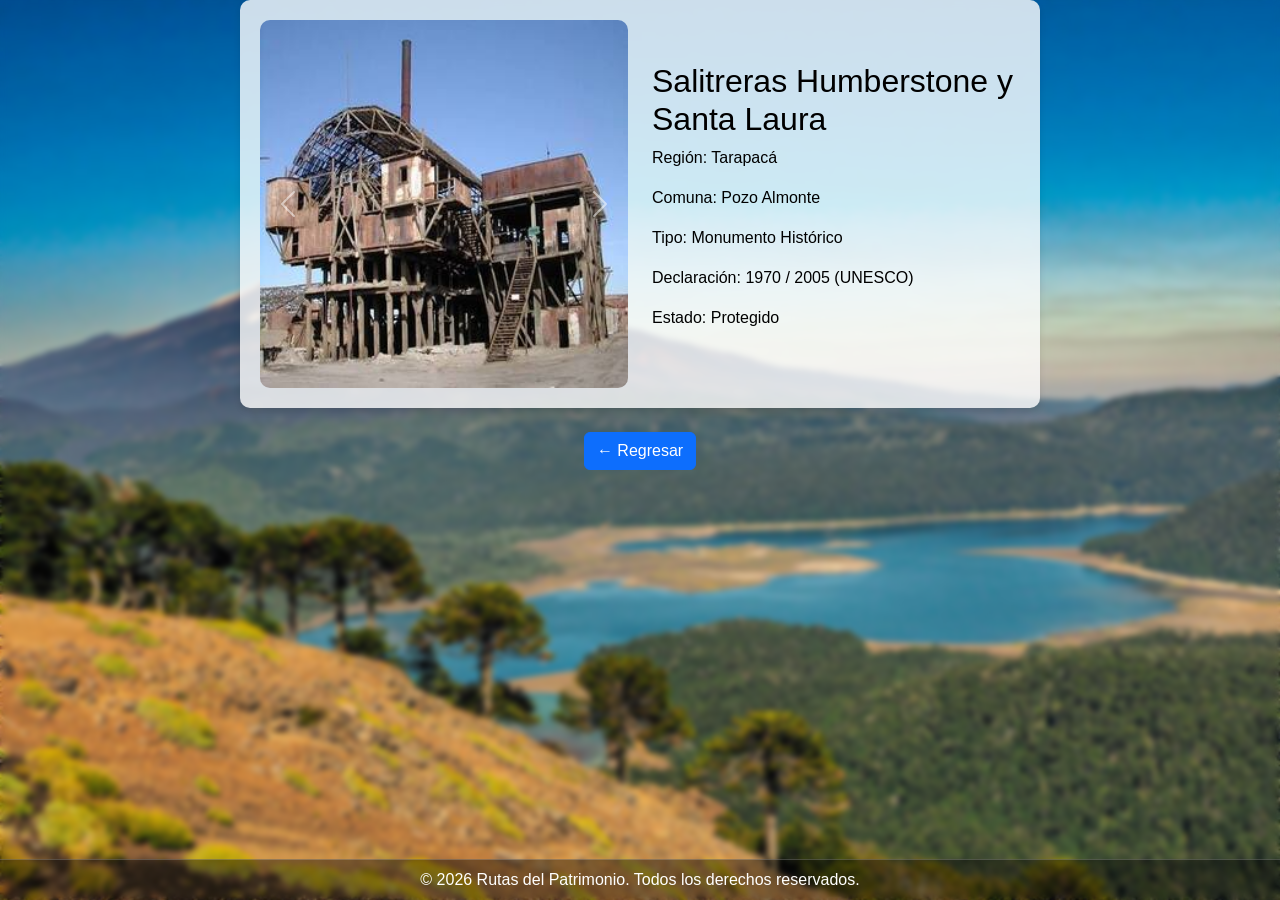
<file: html/salitrera-description.html>
<!DOCTYPE html>
<html lang="en">
<head>
    <meta charset="UTF-8">
    <meta name="viewport" content="width=device-width, initial-scale=1.0">
    <title>Salitreras Humberstone y Santa Laura</title>
    <link rel="icon" href="../img/icono.png" type="image/x-icon"/>
   <link href="https://cdn.jsdelivr.net/npm/bootstrap@5.3.8/dist/css/bootstrap.min.css" rel="stylesheet" integrity="sha384-sRIl4kxILFvY47J16cr9ZwB07vP4J8+LH7qKQnuqkuIAvNWLzeN8tE5YBujZqJLB" crossorigin="anonymous">
    <link rel="stylesheet" href="../css/style.css">
</head>
<body>
    <div class="caja-descripcion" style="padding: 20px;">
        <div class="row align-items-center">
        <div class="col-md-6">
        <div id="carouselExample" class="carousel slide">
  <div class="carousel-inner">
    <div class="carousel-item active">
      <img src="../img/salitrera1.jpg" class="d-block w-20" alt="...">
    </div>
    <div class="carousel-item">
      <img src="../img/salitrera2.jpg" class="d-block w-20" alt="...">
    </div>
    <div class="carousel-item">
      <img src="../img/salitrera3.jpg" class="d-block w-20" alt="...">
    </div>
  </div>
  <button class="carousel-control-prev" type="button" data-bs-target="#carouselExample" data-bs-slide="prev">
    <span class="carousel-control-prev-icon" aria-hidden="true"></span>
    <span class="visually-hidden">Previous</span>
  </button>
  <button class="carousel-control-next" type="button" data-bs-target="#carouselExample" data-bs-slide="next">
    <span class="carousel-control-next-icon" aria-hidden="true"></span>
    <span class="visually-hidden">Next</span>
  </button>
</div>
        </div>
<div class="col-md-6 text-start">
    <h2>Salitreras Humberstone y Santa Laura</h2>
    <p>Región: Tarapacá</p>
    <p>Comuna: Pozo Almonte</p>
    <p>Tipo: Monumento Histórico</p>
    <p>Declaración: 1970 / 2005 (UNESCO)</p>
    <p>Estado: Protegido</p>
    </div>
        </div>
         </div>
 <nav>
    <div class="text-center mt-4">
        <a href="../html/patrimonio-cultural.html" class="btn btn-primary">← Regresar</a>
    </div>
</nav>   
<footer style="position: absolute; bottom: 0; left: 0; width: 100%; background-color: rgba(0, 0, 0, 0.4); color: white; border-top: 1px solid rgba(255, 255, 255, 0.2);" class="text-center py-2">
    <p class="mb-0">&copy; 2026 Rutas del Patrimonio. Todos los derechos reservados.</p>
</footer>
</body>
<script src="https://cdn.jsdelivr.net/npm/bootstrap@5.3.8/dist/js/bootstrap.bundle.min.js" integrity="sha384-FKyoEForCGlyvwx9Hj09JcYn3nv7wiPVlz7YYwJrWVcXK/BmnVDxM+D2scQbITxI" crossorigin="anonymous"></script>
</html>
</file>
<file: css/style.css>
body {
    background-image: url('../img/fondo-principal.jpg');
    background-repeat: no-repeat;
    background-size: cover;
    background-position: center;
    backdrop-filter: blur(3px);
    -webkit-backdrop-filter: blur(3px);

    min-height: 100vh;
    margin: 0;

    font-family: 'Trebuchet MS', 'Lucida Sans Unicode', 'Lucida Grande', 'Lucida Sans', Arial, sans-serif, sans-serif;
    color: rgb(0, 0, 0);

    h4 {
        text-align: left;
        color: rgb(0, 0, 0);
        font-size: 30px;
        margin-top: 10px;
        margin-bottom: 100px;
        text-align: center;
    }

    ul {
        list-style-type: inside square;
        display: inline-block;
        padding: 0;
        text-align: left;
    }

    .caja {
        max-width: 800px;
        margin: 0 auto;
        padding: 40px;
        text-align: center;
        background-color: rgba(172, 166, 166, 0.8);
        border-radius: 10px;
        backdrop-filter: blur(10px);
        -webkit-backdrop-filter: blur(10px);
        box-shadow: 0 4px 6px rgba(0, 0, 0, 0.1);
    }

    .card-contenedor {
        display: flex;
        justify-content: center;
        gap: 20px;
        flex-wrap: wrap;
        padding: 20px;
    }

    .card img {
        height: 150px;
        width: 100%;
        border-top-left-radius: inherit;
        border-top-right-radius: inherit;
        object-fit: cover;
    }

    .card.naturaleza {
        background-color: rgba(165, 212, 171, 0.8);
        border-radius: 10px;
        box-shadow: 0 4px 6px rgba(0, 0, 0, 0.1);
        overflow: hidden;
        margin: 20px;
        padding: 20px;
        text-align: left    ;
    }

    .card.cultural {
        background-color: rgba(230, 201, 134, 0.8);
        border-radius: 10px;
        box-shadow: 0 4px 6px rgba(0, 0, 0, 0.1);
        overflow: hidden;
        margin: 20px;
        padding: 20px;
        text-align: left    ;
    }

    .rapanui {
        background-color: rgba(255, 255, 255, 0.8);
        border-radius: 10px;
        box-shadow: 0 4px 6px rgba(0, 0, 0, 0.1);
        overflow: hidden;   
        margin: 10px auto;
        padding: 10px;
        max-width: 800px;
        width: 100%;
        text-align: center    ;
    }

    .salitrera {
        background-color: rgba(255, 255, 255, 0.8);
        border-radius: 10px;
        box-shadow: 0 4px 6px rgba(0, 0, 0, 0.1);
        overflow: hidden;
        margin: 10px auto;
        max-width: 800px;
        padding: 10px;
        text-align: center    ;
    }

    .minera {
        background-color: rgba(255, 255, 255, 0.8);
        border-radius: 10px;
        box-shadow: 0 4px 6px rgba(0, 0, 0, 0.1);
        overflow: hidden;
        margin: 10px auto;
        max-width: 800px;
        padding: 10px;
        text-align: center    ;
    }

    .salar {
        background-color: rgba(255, 255, 255, 0.8);
        border-radius: 10px;
        box-shadow: 0 4px 6px rgba(0, 0, 0, 0.1);
        overflow: hidden;
        margin: 10px auto;
        max-width: 800px;
        padding: 10px;
        text-align: center    ;
    }

    .cepillas {
        background-color: rgba(255, 255, 255, 0.8);
        border-radius: 10px;
        box-shadow: 0 4px 6px rgba(0, 0, 0, 0.1);
        overflow: hidden;
        margin: 10px auto;
        max-width: 800px;
        padding: 10px;
        text-align: center    ;
    }

    .lapsada {
        background-color: rgba(255, 255, 255, 0.8);
        border-radius: 10px;
        box-shadow: 0 4px 6px rgba(0, 0, 0, 0.1);
        overflow: hidden;
        margin: 10px auto;
        max-width: 800px;
        padding: 10px;
        text-align: center    ;
    }
    .regresar {
         background-color: rgba(255, 255, 255, 0.8);
        border-radius: 10px;
        box-shadow: 0 4px 6px rgba(0, 0, 0, 0.1);
        overflow: hidden;
        margin: 10px auto;
        max-width: 70px;
        padding: 10px;
        text-align: center;

    }

    .caja-descripcion {
        max-width: 800px;
        margin: 0 auto;
        padding: 40px;
        text-align: center;
        background-color: rgba(255, 255, 255, 0.8);
        border-radius: 10px;
        backdrop-filter: blur(10px);
        -webkit-backdrop-filter: blur(10px);
        box-shadow: 0 4px 6px rgba(0, 0, 0, 0.1);
    }

    .carousel img {
        width: 100%;
        height: auto;
        border-radius: 10px;
    }
}
</file>
